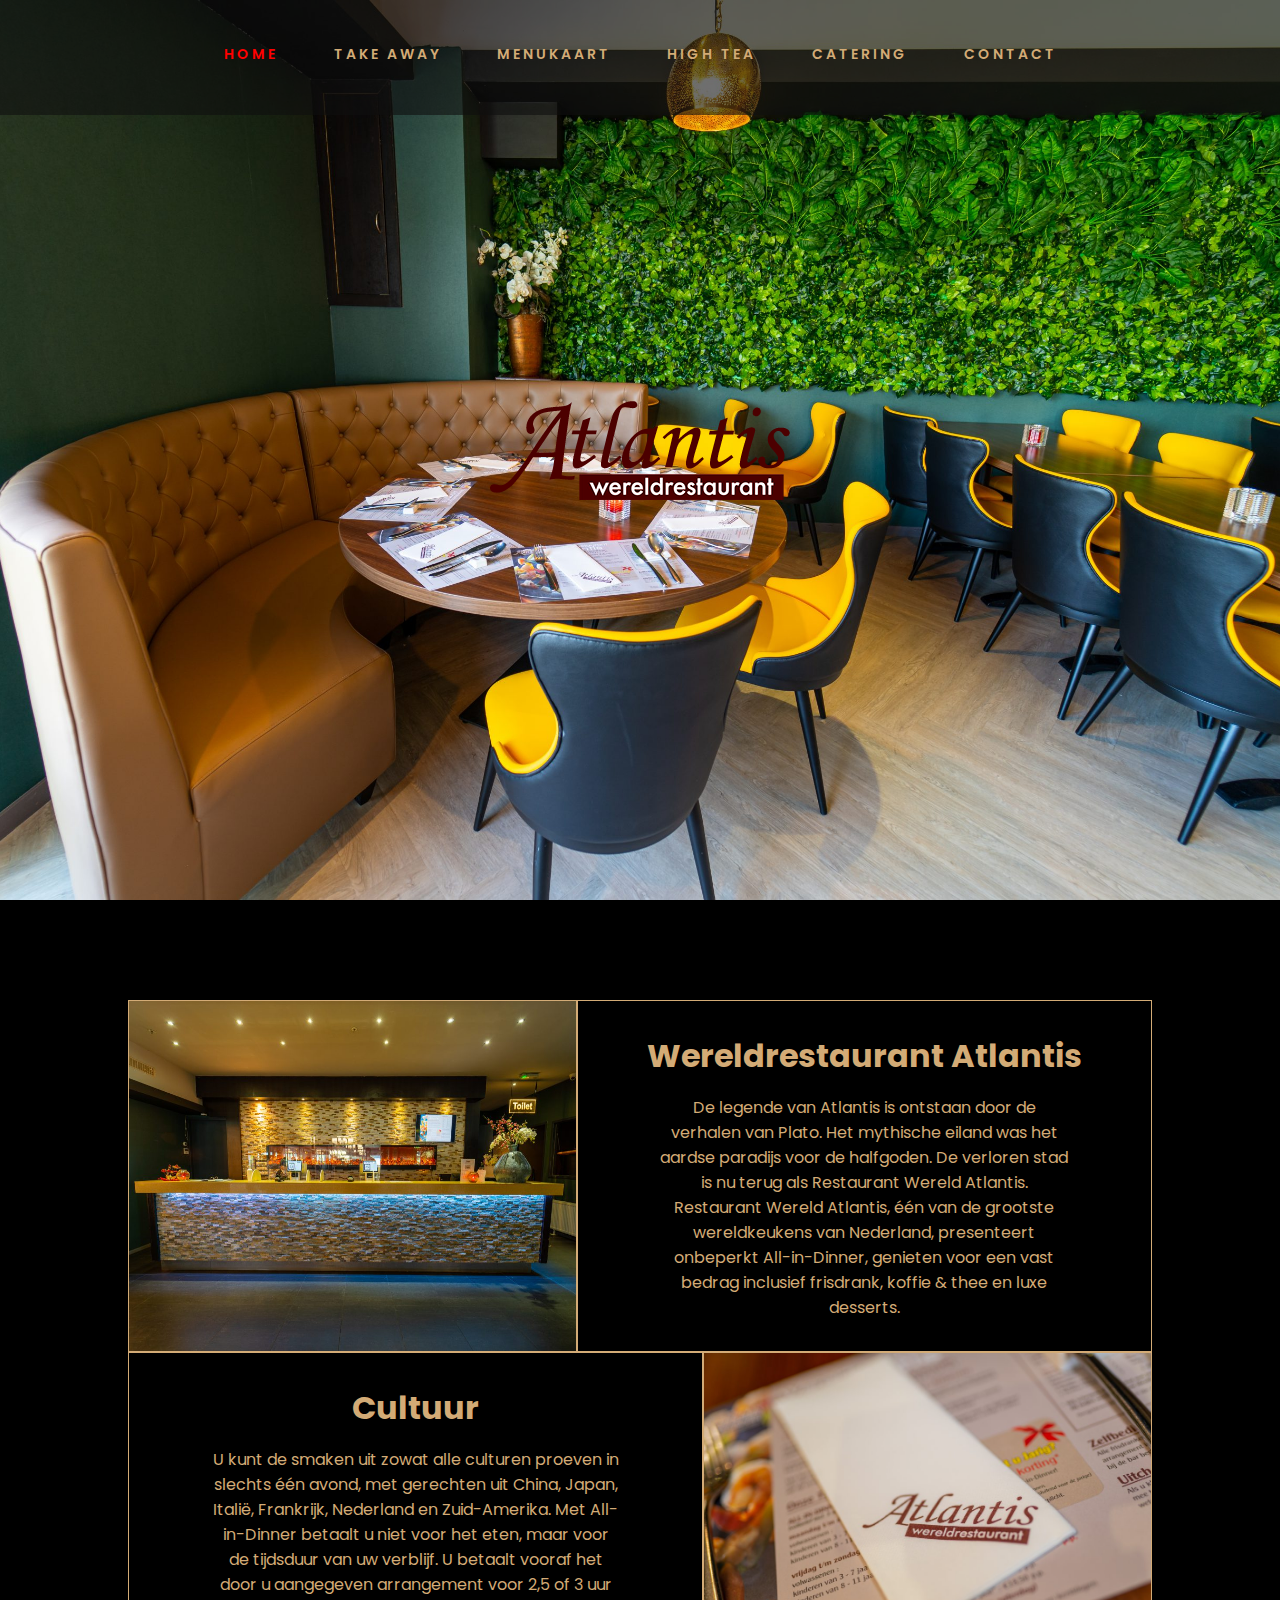
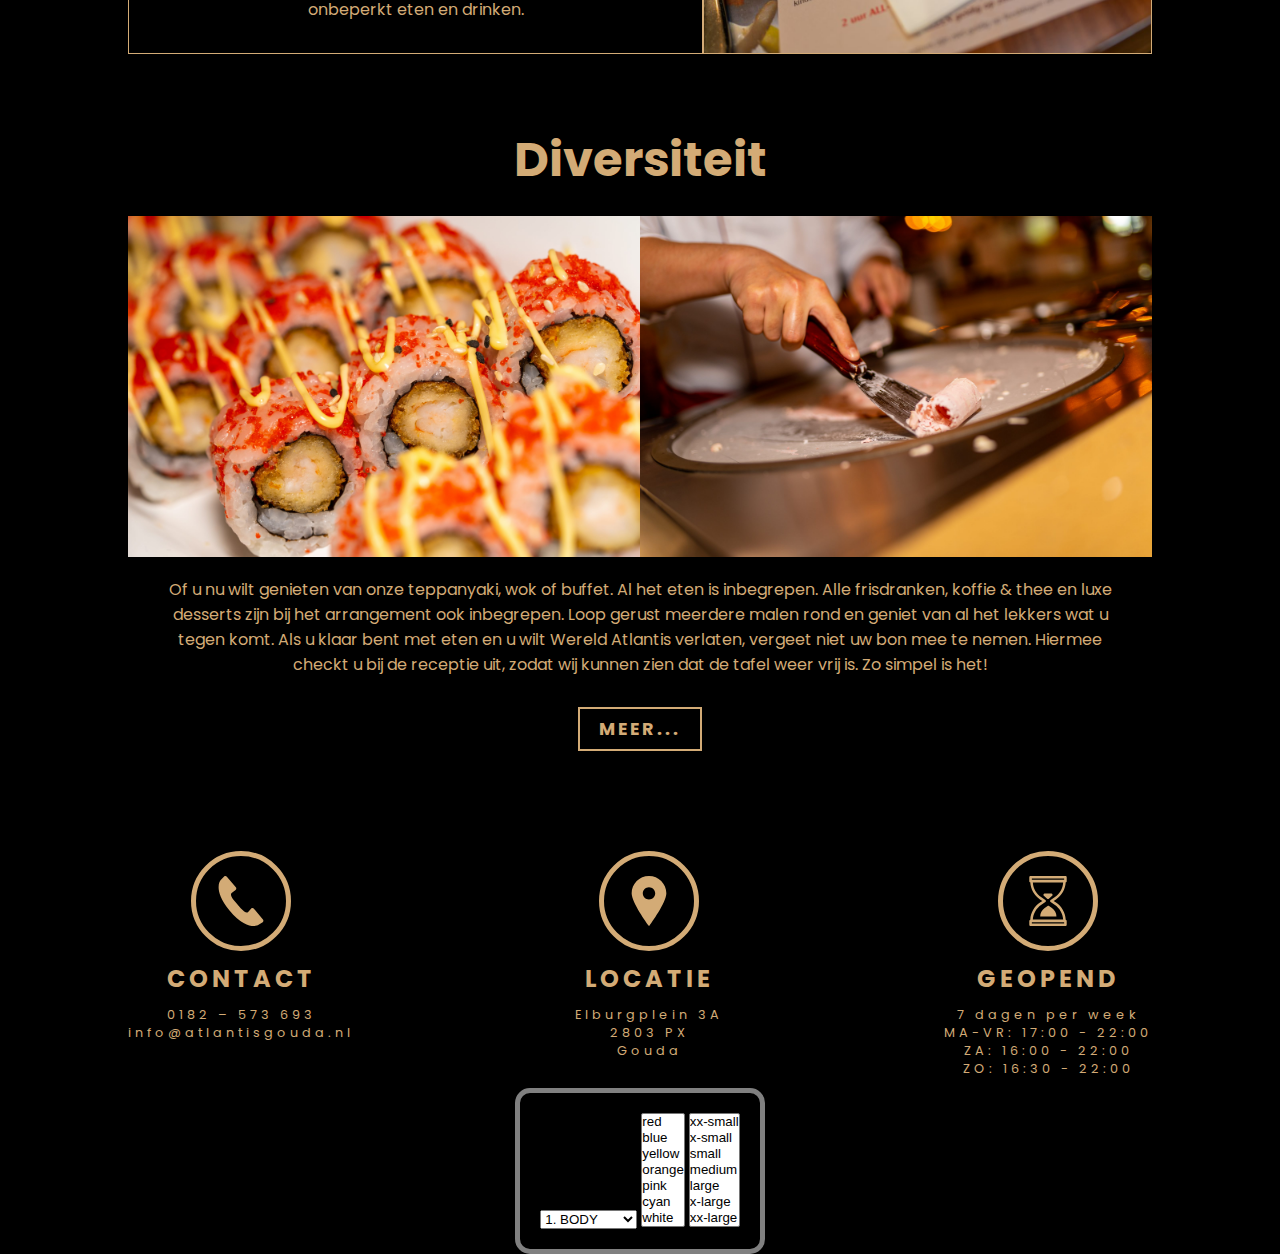
<file: index.html>
<!DOCTYPE html>
<html lang="nl">
<head>
    <meta charset="UTF-8">
    <meta http-equiv="X-UA-Compatible" content="IE=edge">
    <meta name="description" content="Homepage van wereldrestaurant Atlantis">
    <meta name="Keywords" content="Wereldrestaurant, Wereldrestaurant Gouda, Altlantis, Atlantis Gouda">
    <meta name="viewport" content="width=device-width, initial-scale=1.0">
    <title>Atlantis - Home</title>
    <link rel="stylesheet" href="sources/styles.css">
    <script src="sources/javascript/menus.js"></script>
</head>
<body onload="makeTopMenu()">
    <header class="cafe__header">
            <nav class = "cafe__nav">
                <ul>
                    <li><a href="index.html" id = "selected">HOME</a></li>
                    <li><a href="takeaway.html" >TAKE AWAY</a></li>
                    <li><a href="menukaart.html">MENUKAART</a></li>
                    <li><a href="hightea.html" >HIGH TEA</a></li>
                    <li><a href="catering.html" >CATERING</a></li>
                    <li><a href="contact.html" >CONTACT</a></li>
                </ul>
            </nav>
    </header>
    <section class="cafe__slider">
        <div class="cafe__slider__wrapper">
            <div class="cafe__slideshow">
                <img src="./assets/slide1.jpg" alt="slideshow foto 1">
                <img src="./assets/slide3.jpg" alt="slideshow foto 2">
                <img src="./assets/slide4.jpg" alt="slideshow foto 3">
                <img src="./assets/slide5.jpg" alt="slideshow foto 4">
                <img src="./assets/slide6.jpg" alt="slideshow foto 5">
                <img src="./assets/slide7.jpg" alt="slideshow foto 6">
                <img src="./assets/slide8.jpg" alt="slideshow foto 7">
            </div>
        </div>
    </section>
    <div class="cafe__logo">
        <img src="./assets/Wereld-Atlantis-Logo.png" alt="Atlantis Wereldrestaurant Logo">
    </div>
    <section class="cafe__grid">
        <div class="cafe__grid__item__wrapper">
            <div class="cafe__grid__item">
                <img class="cafe__grid__image" src="./assets/grid1.jpg" alt="Een zijaanzicht van de bar in de receptie van het wereldrestaurant Atlantis in Gouda.">
            </div>
            <div class="cafe__grid__item cafe__grid__text">
                <h1>Wereldrestaurant Atlantis</h1>
                <p>De legende van Atlantis is ontstaan door de verhalen van Plato. Het mythische eiland was het aardse paradijs voor de halfgoden.
                    De verloren stad is nu terug als Restaurant Wereld Atlantis. Restaurant Wereld Atlantis, één van de grootste wereldkeukens van Nederland, presenteert onbeperkt All-in-Dinner,
                    genieten voor een vast bedrag inclusief frisdrank, koffie & thee en luxe desserts.</p>
            </div>  
        </div>
        <div id="grid2" class="cafe__grid__item__wrapper">
            <div class="cafe__grid__item">
                <img class="cafe__grid__image" src="./assets/grid2.jpg" alt="Een servet met het logo van Atlantis">
            </div>
            <div class="cafe__grid__item cafe__grid__text ">
                <h1>Cultuur</h1>
                <p>U kunt de smaken uit zowat alle culturen proeven in slechts één avond, met gerechten uit
                    China, Japan, Italië, Frankrijk, Nederland en Zuid-Amerika.
                    
                    Met All-in-Dinner betaalt u niet voor het eten, maar voor de tijdsduur van uw verblijf.
                    U betaalt vooraf het door u aangegeven arrangement voor 2,5 of 3 uur onbeperkt eten en drinken.</p>
            </div>
        </div>
    </section>
    <section class="cafe__takeaway">
        <h1>Diversiteit</h1>
        <div class="cafe__takeaway__images">
            <img class="cafe__takeaway__image" src="./assets/slide3.jpg" alt="Sushi gemaakt in wereldrestaurant atlantis">
            <img class="cafe__takeaway__image" src="./assets/slide4.jpg" alt="Schaafijs in wereldrestaurant atlantis">
        </div>
        <p>
            Of u nu wilt genieten van onze teppanyaki, wok of buffet. 
            Al het eten is inbegrepen. Alle frisdranken, koffie & thee en luxe desserts zijn bij het arrangement ook inbegrepen.
            Loop gerust meerdere malen rond en geniet van al het lekkers wat u tegen komt. Als u klaar bent met eten en u wilt 
            Wereld Atlantis verlaten, vergeet niet uw bon mee te nemen. Hiermee checkt u bij de receptie uit,
            zodat wij kunnen zien dat de tafel weer vrij is. Zo simpel is het!
        </p>
        <button class="cafe__takeaway__button">
            <a href="menukaart.html">Meer...</a>
        </button>
    </section>
    <section class="cafe__contact__wrapper">
        <div class="cafe__contact">
            <div class="cafe__contact__component">
                <div class="cafe__contact__image">
                    <img src="./assets/phone.svg" width="50" height="50" alt="contact">
                </div>
                <h1>Contact</h1>
                <p>
                    0182 – 573 693 <br>
                    info@atlantisgouda.nl
                </p>
            </div>
            <div class="cafe__contact__component">
                <div class="cafe__contact__image">
                    <img src="./assets/location.svg" width="50" height="50" alt="locatie">
                </div>
                <h1>Locatie</h1>
                <p>
                    Elburgplein 3A<br>
                    2803 PX<br>
                    Gouda
                </p>
            </div>
            <div class="cafe__contact__component">
                <div class="cafe__contact__image">
                    <img src="./assets/clock.svg" width="50" height="50" alt="openingstijden">
                </div>
                <h1>Geopend</h1>
                <p>
                    7 dagen per week<br>
                    MA-VR: 17:00 - 22:00<br>
                    ZA: 16:00 - 22:00<br>
                    ZO: 16:30 - 22:00
                </p>
            </div>
        </div>
    </section>
    <footer>
        <select class = "menus" id="topmenu"></select>


        <select class = "menus" onchange="backGround();" size="7" id = "colormenu">
            <option>red</option>
            <option>blue</option>
            <option>yellow</option>
            <option>orange</option>
            <option>pink</option>
            <option>cyan</option>
            <option>white</option>
          </select>

        <select class = "menus" onchange="fontSize();" size="7" id = "fontmenu">
            <option>xx-small</option>
            <option>x-small</option>
            <option>small</option>
            <option>medium</option>
            <option>large</option>
            <option>x-large</option>
            <option>xx-large</option>
          </select>
    </footer>
</body>
</html>
</file>
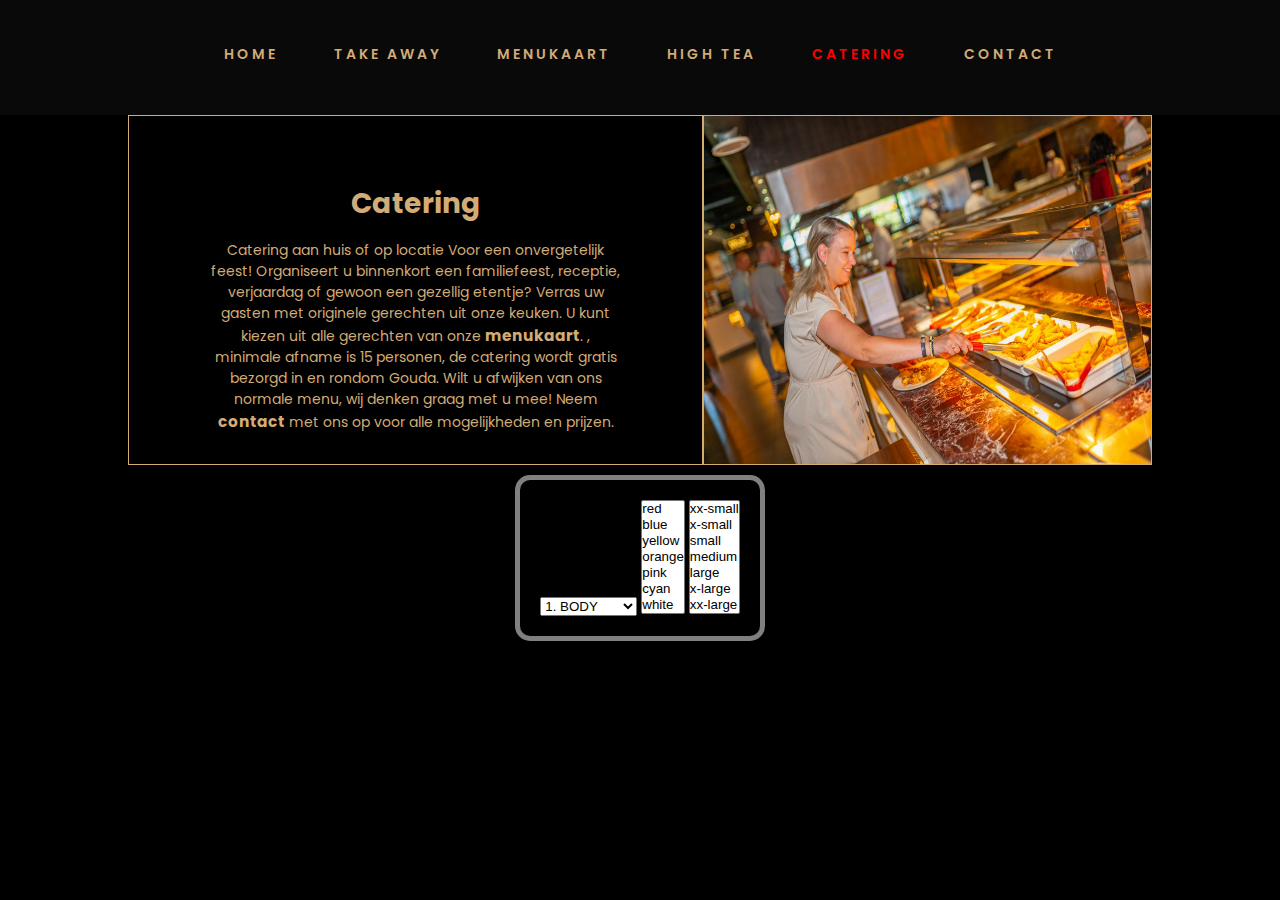
<file: catering.html>
<!DOCTYPE html>
<html lang="nl">
<head>
    <meta charset="UTF-8">
    <meta http-equiv="X-UA-Compatible" content="IE=edge">
    <meta name="description" content="Catering van wereldrestaurant Atlantis">
    <meta name="Keywords" content="Wereldrestaurant, Wereldrestaurant Gouda, Altlantis, Atlantis Gouda, Catering Gouda, Catering">
    <meta name="viewport" content="width=device-width, initial-scale=1.0">
    <title>Atlantis - Catering</title>
    <link rel="stylesheet" href="sources/styles.css">
    <script src="sources/javascript/menus.js"></script>
</head>
<body onload="makeTopMenu()">
    <header class="cafe__header unset">
        <nav class = "cafe__nav">
            <ul>
                <li><a href="index.html">HOME</a></li>
                <li><a href="takeaway.html" >TAKE AWAY</a></li>
                <li><a href="menukaart.html">MENUKAART</a></li>
                <li><a href="hightea.html" >HIGH TEA</a></li>
                <li><a href="catering.html" id = "selected">CATERING</a></li>
                <li><a href="contact.html" >CONTACT</a></li>
            </ul>
        </nav>
    </header>
    <article class="content">
        <section class="cafe__grid nomargin">
            <div class="cafe__grid__item__wrapper">
                <div class="cafe__grid__item cafe__grid__text ">
                    <h1>Catering</h1>
                    <p>Catering aan huis of op locatie
                        Voor een onvergetelijk feest!
                        Organiseert u binnenkort een familiefeest, receptie, verjaardag of gewoon een gezellig etentje? Verras uw gasten met originele gerechten uit onze keuken. U kunt kiezen uit alle gerechten van onze <a href="menukaart.html" class="cafe__normal__link">menukaart</a>.
                        , minimale afname is 15 personen, de catering wordt gratis bezorgd in en rondom Gouda. Wilt u afwijken van ons normale menu, wij denken graag met u mee!
                        Neem <a href="contact.html" class="cafe__normal__link">contact</a> met ons op voor alle mogelijkheden en prijzen. </p>
                </div>
                <div class="cafe__grid__item">
                    <img class="cafe__grid__image" src="./assets/Atlantis-75.jpg" alt="Een vrouw die met een tang een loempia pakt uit een warm buffet.">
                </div>
            </div>
        </section>
    </article>
    <footer>
        <select class = "menus" id="topmenu"></select>


        <select class = "menus" onchange="backGround();" size="7" id = "colormenu">
            <option>red</option>
            <option>blue</option>
            <option>yellow</option>
            <option>orange</option>
            <option>pink</option>
            <option>cyan</option>
            <option>white</option>
          </select>

        <select class = "menus" onchange="fontSize();" size="7" id = "fontmenu">
            <option>xx-small</option>
            <option>x-small</option>
            <option>small</option>
            <option>medium</option>
            <option>large</option>
            <option>x-large</option>
            <option>xx-large</option>
          </select>
    </footer>
</body>
</html>
</file>
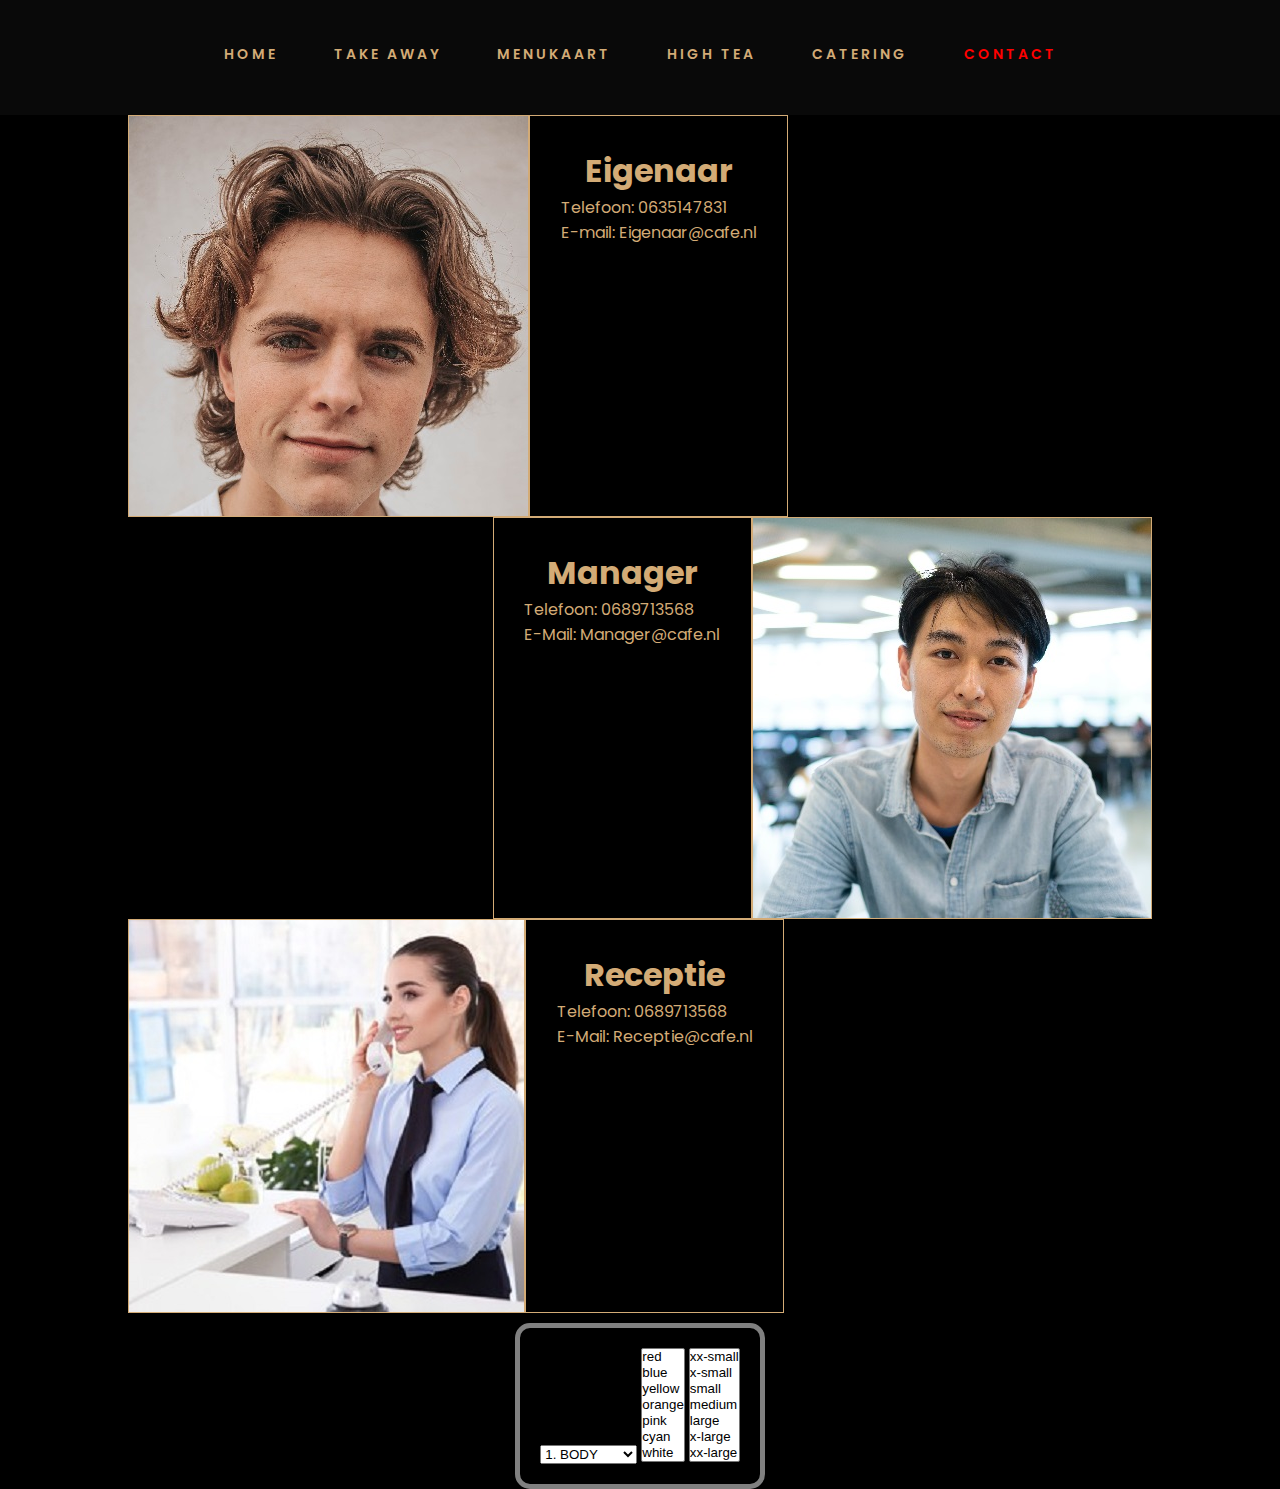
<file: contact.html>
<!DOCTYPE html>
<html lang="nl">
<head>
    <meta charset="UTF-8">
    <meta http-equiv="X-UA-Compatible" content="IE=edge">
    <meta name="description" content="Contactpagina van wereldrestaurant Atlantis">
    <meta name="Keywords" content="Wereldrestaurant, Wereldrestaurant Gouda, Altlantis, Atlantis Gouda, telefoonnummer wereldrestaurant Gouda, telefoon restaurant gouda">
    <meta name="viewport" content="width=device-width, initial-scale=1.0">
    <title>Atlantis - Contact</title>
    <link rel="stylesheet" href="sources/styles.css">
    <script src="sources/javascript/menus.js"></script>


</head>
<body onload="makeTopMenu()">
    <header class="cafe__header unset">
        <nav class = "cafe__nav">
            <ul>
                <li><a href="index.html">HOME</a></li>
                <li><a href="takeaway.html" >TAKE AWAY</a></li>
                <li><a href="menukaart.html">MENUKAART</a></li>
                <li><a href="hightea.html" >HIGH TEA</a></li>
                <li><a href="catering.html" >CATERING</a></li>
                <li><a href="contact.html" id = "selected" >CONTACT</a></li>
            </ul>
        </nav>
    </header>
    <section class ="cafe__grid nomargin" id="contacts" >
        <div class="cafe__grid__item__wrapper">
            <div class="cafe__grid__item">
                <img class="cafe__grid__image" src="./sources/images/eigenaar.jpg" alt="Een foto van de eigenaar van Atlantis Wereldrestaurant">
            </div>
            <div class="cafe__grid__item cafe__grid__text ">
                <ul>
                    <li> <h1>Eigenaar</h1> </li>
                    <li> Telefoon: 0635147831</li>  
                    <li> E-mail: Eigenaar@cafe.nl</li>   
                </ul>
            </div>
        </div>
        <div style="flex-direction: row-reverse" class="cafe__grid__item__wrapper">
            <div class="cafe__grid__item">
                <img class="cafe__grid__image" src="sources/images/manager.jpg" alt="Foto van Manager">
            </div>
            <div class="cafe__grid__item cafe__grid__text ">
                <ul>
                    <li><h1>Manager</h1></li>
                    <li>Telefoon: 0689713568</li>
                    <li>E-Mail: Manager@cafe.nl</li>
                </ul>
            </div>
        </div>
        <div class="cafe__grid__item__wrapper">
            <div class="cafe__grid__item">
                <img class="cafe__grid__image" src="sources/images/recceptie.jpg" alt="Foto van Receptie">
            </div>
            <div class="cafe__grid__item cafe__grid__text ">
                <ul>
                    <li><h1>Receptie</h1></li>
                    <li>Telefoon: 0689713568</li>
                    <li>E-Mail: Receptie@cafe.nl</li>
                </ul>
            </div>
        </div>
    </section>
    <footer>
        <select class = "menus" id="topmenu"></select>


        <select class = "menus" onchange="backGround();" size="7" id = "colormenu">
            <option>red</option>
            <option>blue</option>
            <option>yellow</option>
            <option>orange</option>
            <option>pink</option>
            <option>cyan</option>
            <option>white</option>
          </select>

        <select class = "menus" onchange="fontSize();" size="7" id = "fontmenu">
            <option>xx-small</option>
            <option>x-small</option>
            <option>small</option>
            <option>medium</option>
            <option>large</option>
            <option>x-large</option>
            <option>xx-large</option>
          </select>
    </footer>
</body>
</html>
</file>
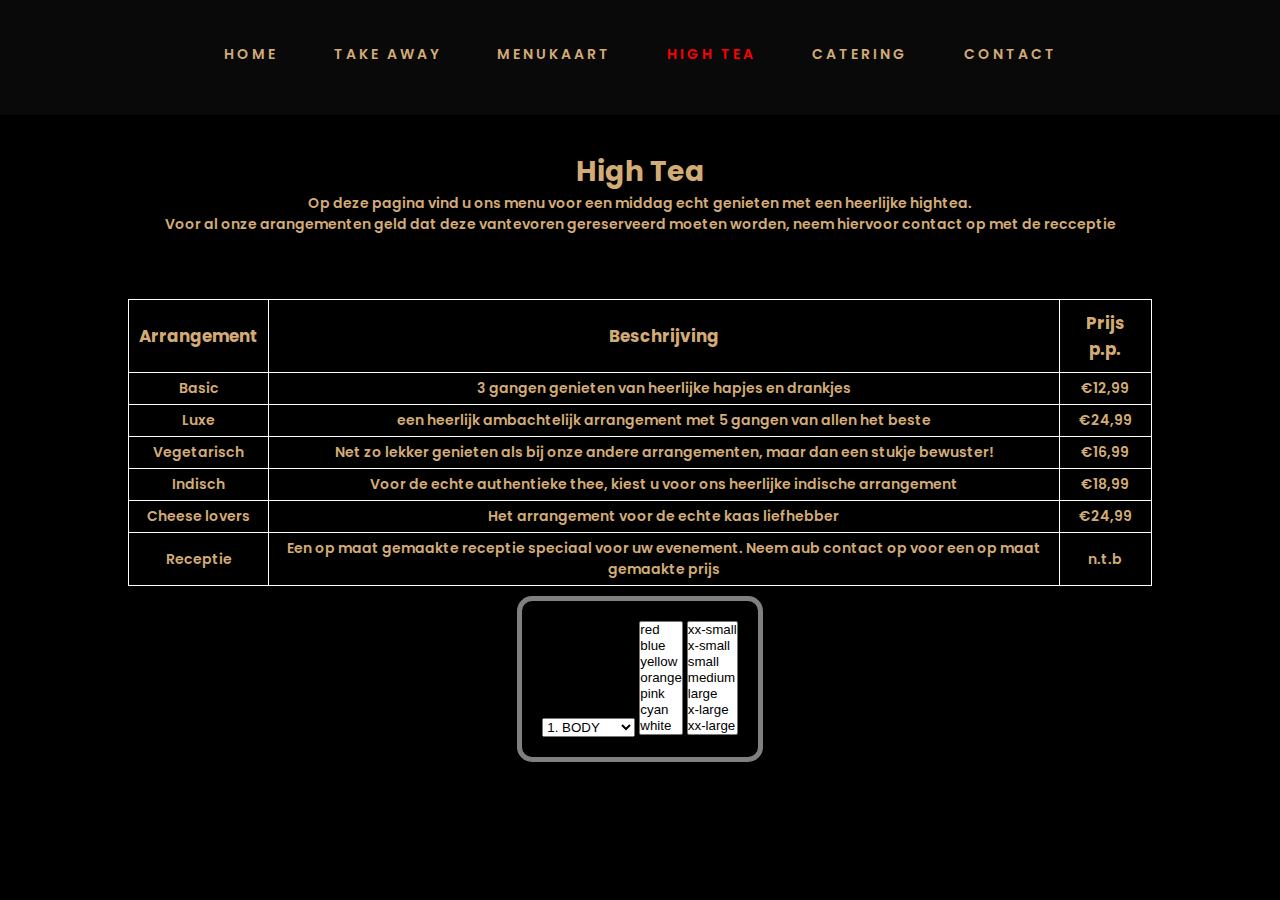
<file: hightea.html>
<!DOCTYPE html>
<html lang="nl">
<head>
    <meta charset="UTF-8">
    <meta http-equiv="X-UA-Compatible" content="IE=edge">
    <meta name="description" content="hightea van wereldrestaurant Atlantis">
    <meta name="Keywords" content="Wereldrestaurant, Wereldrestaurant Gouda, Altlantis, Atlantis Gouda, Hight tea Gouda, Hightea Gouda, Hightea">
    <meta name="viewport" content="width=device-width, initial-scale=1.0">
    <title>Atlantis - High Tea</title>
    <link rel="stylesheet" href="sources/styles.css">
    <script src="sources/javascript/menus.js"></script>
</head>
<body onload="makeTopMenu()">
    <header class="cafe__header unset">
        <nav class = "cafe__nav">
            <ul>
                <li><a href="index.html">HOME</a></li>
                <li><a href="takeaway.html" >TAKE AWAY</a></li>
                <li><a href="menukaart.html">MENUKAART</a></li>
                <li><a href="hightea.html" id = "selected" >HIGH TEA</a></li>
                <li><a href="catering.html" >CATERING</a></li>
                <li><a href="contact.html" >CONTACT</a></li>
            </ul>
        </nav>
    </header>
    <article class="content">
        <h1> High Tea</h2>
        <p> Op deze pagina vind u ons menu voor een middag echt genieten met een heerlijke hightea.</p>
        <p> Voor al onze arangementen geld dat deze vantevoren gereserveerd moeten worden, neem hiervoor contact op met de recceptie</p>
        <table>
            <thead>
                <tr>
                    <th>Arrangement</th>
                    <th>Beschrijving</th>
                    <th>Prijs p.p.</th>
                </tr>
            </thead>
            <tbody>
                <tr>
                    <td>Basic</td>
                    <td>3 gangen genieten van heerlijke hapjes en drankjes</td>
                    <td>€12,99</td>
                </tr>
                <tr>
                    <td>Luxe</td>
                    <td>een heerlijk ambachtelijk arrangement met 5 gangen van allen het beste</td>
                    <td>€24,99</td>
                </tr>
                <tr>
                    <td>Vegetarisch</td>
                    <td>Net zo lekker genieten als bij onze andere arrangementen, maar dan een stukje bewuster!</td>
                    <td>€16,99</td>
                </tr>
                <tr>
                    <td>Indisch</td>
                    <td>Voor de echte authentieke thee, kiest u voor ons heerlijke indische arrangement</td>
                    <td>€18,99</td>
                </tr>
                <tr>
                    <td>Cheese lovers</td>
                    <td>Het arrangement voor de echte kaas liefhebber</td>
                    <td>€24,99</td>
                </tr>
                <tr>
                    <td>Receptie</td>
                    <td>Een op maat gemaakte receptie speciaal voor uw evenement. Neem aub contact op voor een op maat gemaakte prijs</td>
                    <td>n.t.b</td>
                </tr>
            </tbody>
        </table>
    </article>
    <footer>
        <select class = "menus" id="topmenu"></select>


        <select class = "menus" onchange="backGround();" size="7" id = "colormenu">
            <option>red</option>
            <option>blue</option>
            <option>yellow</option>
            <option>orange</option>
            <option>pink</option>
            <option>cyan</option>
            <option>white</option>
          </select>

        <select class = "menus" onchange="fontSize();" size="7" id = "fontmenu">
            <option>xx-small</option>
            <option>x-small</option>
            <option>small</option>
            <option>medium</option>
            <option>large</option>
            <option>x-large</option>
            <option>xx-large</option>
          </select>
    </footer>
</body>
</html>
</file>
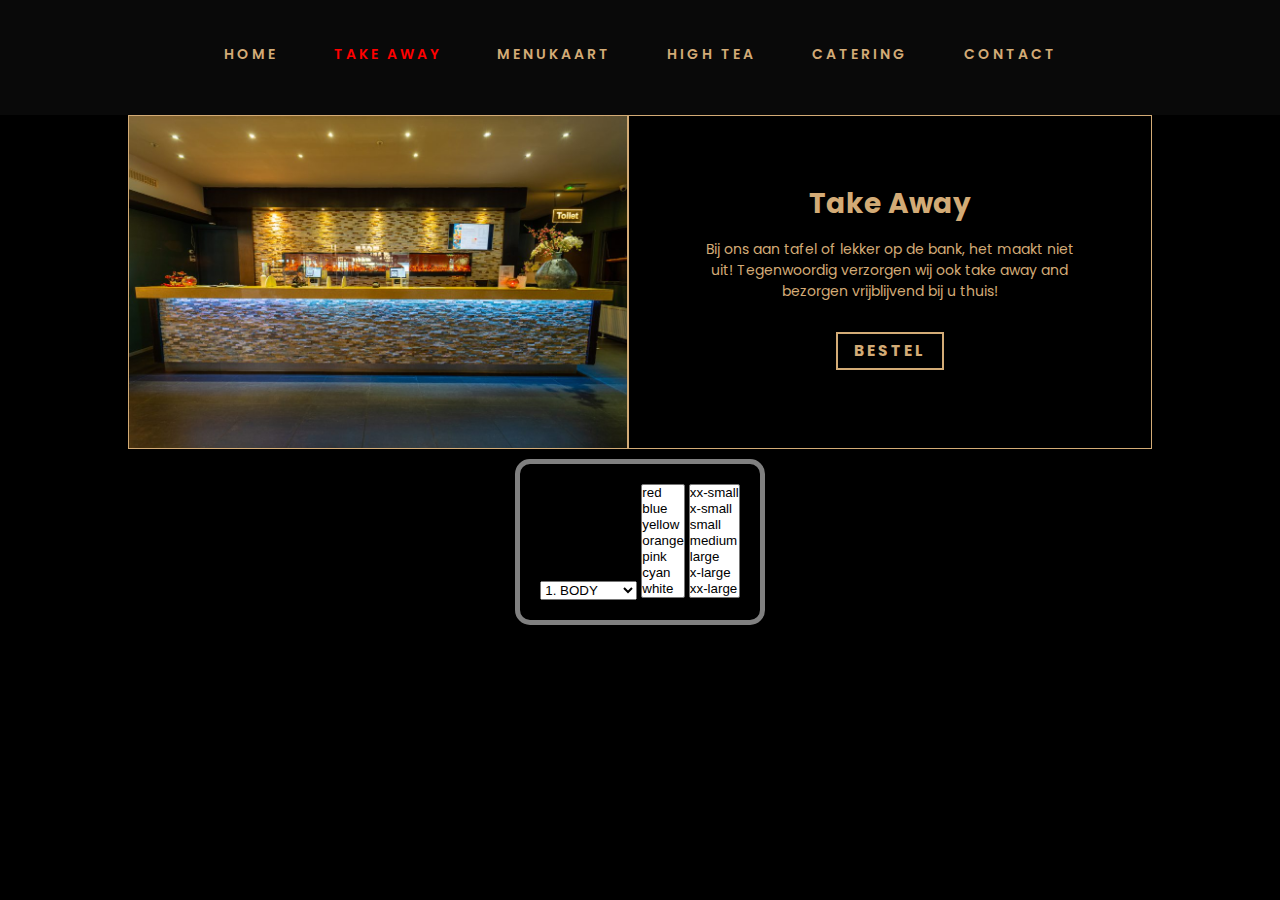
<file: takeaway.html>
<!DOCTYPE html>
<html lang="nl">
<head>
    <meta charset="UTF-8">
    <meta http-equiv="X-UA-Compatible" content="IE=edge">
    <meta name="description" content="TakeAway van wereldrestaurant Atlantis">
    <meta name="Keywords" content="Wereldrestaurant, Wereldrestaurant Gouda, Altlantis, Atlantis Gouda, Take away Gouda, Takeaway Gouda, thuisbezorgd Gouda">
    <meta name="viewport" content="width=device-width, initial-scale=1.0">
    <title>Atlantis - Take Away</title>
    <link rel="stylesheet" href="sources/styles.css">
    <script src="sources/javascript/menus.js"></script>
</head>
<body onload="makeTopMenu()">
    <header class="cafe__header unset">
        <nav class = "cafe__nav">
            <ul>
                <li><a href="index.html">HOME</a></li>
                <li><a href="takeaway.html" id = "selected">TAKE AWAY</a></li>
                <li><a href="menukaart.html">MENUKAART</a></li>
                <li><a href="hightea.html" >HIGH TEA</a></li>
                <li><a href="catering.html" >CATERING</a></li>
                <li><a href="contact.html" >CONTACT</a></li>
            </ul>
        </nav>
    </header>
    <article class="content">
        <section class="cafe__grid nomargin">
            <div class="cafe__grid__item__wrapper">
                <div class="cafe__grid__item">
                    <img src="./assets/grid1.jpg" alt="Atlantis Bar">
                </div>
                <div class="cafe__grid__item cafe__grid__text ">
                    <h1>Take Away</h1>
                    <p>Bij ons aan tafel of lekker op de bank, het maakt niet uit! Tegenwoordig
                        verzorgen wij ook take away and bezorgen vrijblijvend bij u thuis!</p>
                        <button class="cafe__takeaway__button">
                            <a href="https://www.thuisbezorgd.nl">Bestel</a>
                        </button>
                </div>
            </div>
        </section>
    </article>
    <footer>
        <select class = "menus" id="topmenu"></select>


        <select class = "menus" onchange="backGround();" size="7" id = "colormenu">
            <option>red</option>
            <option>blue</option>
            <option>yellow</option>
            <option>orange</option>
            <option>pink</option>
            <option>cyan</option>
            <option>white</option>
          </select>

        <select class = "menus" onchange="fontSize();" size="7" id = "fontmenu">
            <option>xx-small</option>
            <option>x-small</option>
            <option>small</option>
            <option>medium</option>
            <option>large</option>
            <option>x-large</option>
            <option>xx-large</option>
          </select>
    </footer>
</body>
</html>
</file>
<file: sources/styles.css>
@import url('https://fonts.googleapis.com/css2?family=Poppins&display=swap');

/* Home */
:root {
    --main-text-color: #d3ab76;
    --main-font-family: 'Poppins', sans-serif;
    --nav-font-weight: 600;
    --nav-font-size: 14px;
}

@keyframes slide{
    0%{
        transform: translateX(0);
    }
    16.6%{
        transform: translateX(0);
    }
    33.2%{
        transform: translateX(-100%);
    }
    49.8%{
        transform: translateX(-100%);
    }
    66.4%{
        transform: translateX(-200%);
    }
    83%{
        transform: translateX(-200%);
    }
    100%{
        transform: translateX(-300%);
    }
}

* {
    margin: 0;
    padding: 0;
}
body {
    background-color: black;
    overflow-x: hidden;
}

/*      Nav-Bar     */

.cafe__header {
    z-index: 1;
    display: flex;
    position: absolute;
    justify-content: center;
    align-items: center;
    width: 100%;
    padding-block: 44px;
    background-color: rgba(15,15,15, 0.6);
    color: white;
}

.cafe__header nav {
    display: flex;
    margin: auto;
    flex-wrap: wrap;
    justify-content: center;
}


.cafe__header nav li {
    text-decoration: none;
    display: inline-block;
}


.cafe__nav ul li a{
    display: inline-block;
    margin-inline: 26px;
    position: relative;
    text-decoration-line: none;
    padding-bottom: 4px;
    color: var(--main-text-color);
    letter-spacing: 3px;
    font-family: var(--main-font-family);
    font-size: var(--nav-font-size);
    font-weight: var(--nav-font-weight);
    border-bottom: 2px solid transparent;
    white-space: nowrap;
}

.cafe__nav ul li a:after {    
    background: none repeat scroll 0 0 transparent;
    bottom: 0;
    content: "";
    display: block;
    height: 2px;
    left: 50%;
    position: absolute;
    background: var(--main-text-color);
    transition: width 0.3s ease 0s, left 0.3s ease 0s;
    width: 0;
}

.cafe__nav ul li a:hover:after { 
    width: 100%; 
    left: 0; 
}

.cafe__slider {
    height: 100vh;
}

.cafe__slideshow {
    width: 100vw;
    display: flex;
    animation: slide 20s infinite;
}

.cafe__slider__wrapper {
    display: flex;
    position: absolute;
    overflow: hidden;
}

.cafe__slideshow img {
    object-fit: cover;
    min-width: 100vw;
    height: 100vh;
}

.cafe__logo {
    position: absolute;
    display: flex;
    top: 0;
    height: 100vh;
    width: 100%;
    justify-content: center;
    align-items: center;
}

.cafe__grid {
    margin-top: 100px;
    display: flex;
    flex-direction: column;
    align-items: center;
    color: var(--main-text-color);
    font-family: var(--main-font-family);
}

.cafe__grid__item__wrapper {
    display: flex;
    height: 50%;
    width: 80vw;
}

.cafe__grid__item {
    display: flex;
    flex-direction: column;
    align-items: center;
    max-width: 50%;
    border: 1px solid var(--main-text-color);
}

#grid2 {
    flex-direction: row-reverse;
}

.cafe__grid img {
    width: 100%;
    height: 100%;
}

.cafe__grid__text {
    padding: 3%;
    font-family: var(--main-font-family);
}

.cafe__grid h1 {
    font-size: 2em;
    text-align: center;
    font-weight: bold;
}

.cafe__grid p {
    text-align: center;
    margin-top: 3%;
    font-weight: normal;
    width: 80%;
}

.cafe__contact__wrapper {
    display: flex;
    justify-content: center;
    margin-top: 100px;
    color: var(--main-text-color);
    font-family: var(--main-font-family);
}

.cafe__contact {
    /* border-top: 2px solid var(--main-text-color); */
    /* padding-top: 30px; */
    width: 80vw;
    display: flex;
    justify-content: space-between;
}

.cafe__contact__component {
    display: flex;
    flex-direction: column;
    align-items: center;
}
.cafe__contact__image {
    padding: 20px;
    display: flex;
    justify-content: center;
    align-items: center;
    border-radius: 50%;
    border: 5px solid var(--main-text-color);
}

.cafe__contact__wrapper h1 {
    margin-top: 10px;
    font-size: 1.5em;
    text-transform: uppercase;
    letter-spacing: 4px;
    text-align: center;
    font-weight: bold;
}

.cafe__contact__wrapper p {
    margin-top: 10px;
    font-size: 0.8em;
    letter-spacing: 4px;
    text-align: center;
}

.cafe__takeaway {
    display: flex;
    width: 100vw;
    flex-direction: column;
    align-items: center;
    margin-top: 70px;
    font-family: var(--main-font-family);
    color: var(--main-text-color);
}

.cafe__takeaway h1 {
    font-weight: bold;
    font-size: 3em;
}

.cafe__takeaway__images {
    width: 80vw;
    display: flex;
    margin-top: 20px;
}

.cafe__takeaway img {
    width: 50%;
}

.cafe__takeaway p {
    width: 75%;
    text-align: center;
    margin-top: 20px;
}

.cafe__footer {
    color: var(--main-text-color);
    font-family: var(--main-font-family);
    display: flex;
    align-items: flex-end;
    height: 8vh;
}

.cafe__footer p {
    margin-left: 20px;
    margin-bottom: 20px;
}

.cafe__takeaway__button {
    margin-top: 30px;
    transition: all 0.3s ease-in-out;
    font-family: var(--main-font-family);
    background: none;
    border: 2px solid var(--main-text-color);
    background: black;
    font-size: 1.1em;
    width: 7em;
    height: 2.5em;
    text-transform: uppercase;
    letter-spacing: 3px;
    font-weight: bold;
}

.cafe__takeaway__button:hover {
    background: var(--main-text-color);
    color: black;
    cursor: pointer;
    transform: scale(1.05);
}

.cafe__takeaway__button a {
    transition: all 0.3s ease-in-out;
    text-decoration: none;
    color: var(--main-text-color);
    padding: 1em;
}

.cafe__takeaway__button a:hover { 
    color: black;
    cursor: pointer;
}

.cafe__grid p a {
    text-decoration: none;
    color: var(--main-text-color);
    font-weight: bold;
    font-size: 1.1em;}

.cafe__normal__link {
    color: var(--main-text-color);
    font-family: var(--main-font-family);
}

.cafe__link__image {
    margin-top: 40px;
    width: 160px;
    border-radius: 8px;
}

@media only screen and (max-width: 860px) {
    .cafe__grid__item__wrapper {
        display: flex;
        flex-direction: column;
        justify-content: unset;
        align-items: center;
    }

    .cafe__grid__text {
        padding: 0;
    }

    #grid2 {
        flex-direction: column;
    }

    .cafe__grid__item {
        max-width: 100%;
        width: 100%;
        border: none;
        margin-top: 20px;
    }

    .cafe__contact {
        flex-direction: column;
    }

    .cafe__contact__component {
        margin-bottom: 40px;
    }

    .cafe__header {
        position: unset;
        flex-direction: column;
    }
    .cafe__header nav li {
        display: block;
        font-size: 20px;
    }
    .cafe__logo {
        top: 35vh;
    }
}

#selected {
    color: red;
}

/* Content */

.unset {
    position: unset;
}

.content { 
    color : white;
    text-align: center;
    display: flex;
    flex-direction: column;
    align-items: center;
    font-family: var(--main-font-family);
    font-size: var(--nav-font-size);
    font-weight: var(--nav-font-weight);
}

.no-margin {
    margin: 0;
}

.content h1 {
    margin-top: 4vh ;
    font-size: 2em;
    color : #d3ab76;
}

.content h2 {
    margin-top: 4vh ;
    font-size: 2em;
    color : #d3ab76;
}

/*Contact page*/

#contact ul {
    padding: 1em;
    list-style: none;
}

#contact h2,h3,p {
    color: #d3ab76;
}


#lowergrid {
    margin-top: 0px;
}

#contacts img {
    max-width: 60%;
    height: auto;
    
}

#contacts li{
    list-style: none;
}

/*Table*/

table, th, td {
    border :1px solid white;
    border-collapse: collapse;
    color: #d3ab76;
}

table {
    align-items: center;
    max-width: 80%;
    margin-top: 5%;
}

th { 
    font-size: larger;
    padding: 10px;
}

td { 
    padding: 5px;
}


/*footer menu*/
footer {
    margin: auto;
    margin-top: 10px;
    padding: 20px;
    border: 5px;
    border-radius: 15px;
    border-style: solid;
    border-color: gray;
    max-width: fit-content;
}

#menubox table tr div {
    display: flex;
}

#menubox table tr div button {
   color: var(--main-text-color);
   background: none;
   border: none;
   padding: 10px;
}

#menubox table tr div p {
    color: var(--main-text-color);
    background: none;
    border: none;
    padding: 10px;
 }

#menubox table tr div button:hover {
    cursor: pointer;
 }

ul {
    list-style: none;
}

#inCart{
    background-color: #303030;
}

#menubox h1 {
    margin-top: 40px;
}

#menubox {
    max-width: 80vw;
}

#menubox table {
    max-width: 80vw;
}

.nomargin {
    margin-top: 0;
}
select{
    overflow: hidden;
}
#menubox .cafe__takeaway__button{
    margin-top: 30px;
    transition: all 0.3s ease-in-out;
    font-family: var(--main-font-family);
    background: none;
    border: 2px solid var(--main-text-color);
    background: black;
    font-size: 1.1em;
    width: 7em;
    height: 2.5em;
    text-transform: uppercase;
    letter-spacing: 3px;
    font-weight: bold;
    color: var(--main-text-color);
}

#menubox .cafe__takeaway__button:hover{
    background: var(--main-text-color);
    color: black;
    cursor: pointer;
    transform: scale(1.05);
}
</file>
